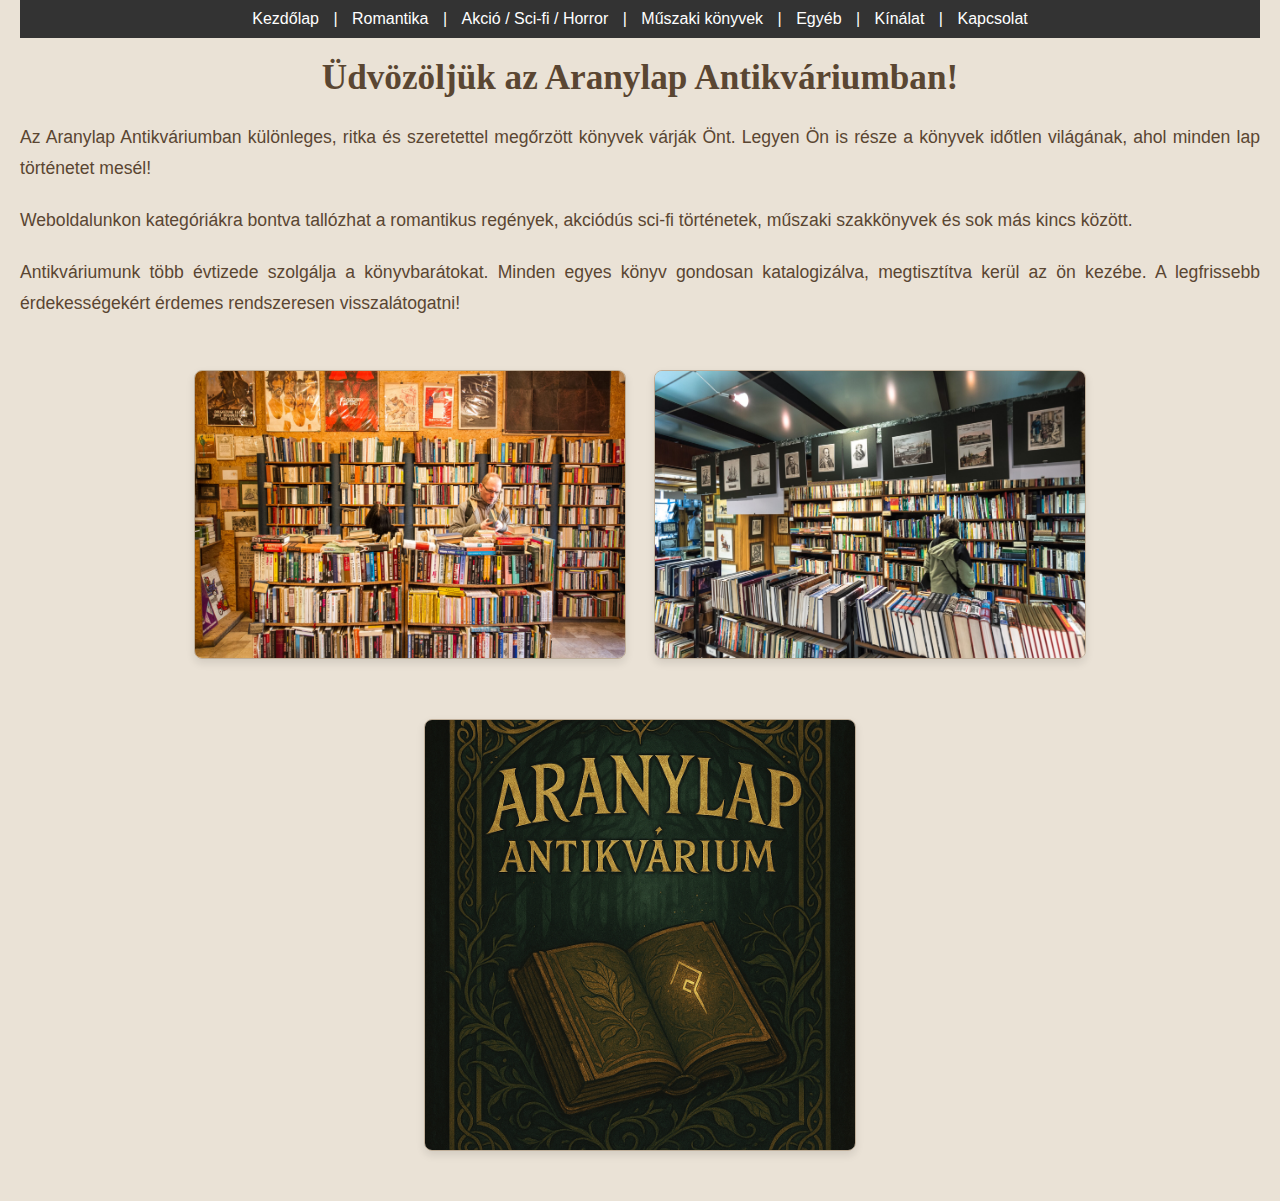
<file: index.html>
<!DOCTYPE html>
<html lang="hu">
<head>
  <meta charset="UTF-8">
  <title>Főoldal - Aranylap Antikvárium</title>
  <link rel="stylesheet" href="style.css">
</head>
<body>

 <div class="menu">
    <a href="index.html">Kezdőlap</a> |
    <a href="romantika.html">Romantika</a> |
    <a href="scifi.html">Akció / Sci-fi / Horror</a> |
    <a href="muszaki.html">Műszaki könyvek</a> |
    <a href="egyeb.html">Egyéb</a> |
	<a href="kinalat.html">Kínálat</a> |
    <a href="kapcsolat.html">Kapcsolat</a>
  </div>

 
  <h1>Üdvözöljük az Aranylap Antikváriumban!</h1>


  <p>Az Aranylap Antikváriumban különleges, ritka és szeretettel megőrzött könyvek várják Önt. Legyen Ön is része a könyvek időtlen világának, ahol minden lap történetet mesél!</p>

  <p>Weboldalunkon kategóriákra bontva tallózhat a romantikus regények, akciódús sci-fi történetek, műszaki szakkönyvek és sok más kincs között.</p>

  <p>Antikváriumunk több évtizede szolgálja a könyvbarátokat. Minden egyes könyv gondosan katalogizálva, megtisztítva kerül az ön kezébe. A legfrissebb érdekességekért érdemes rendszeresen visszalátogatni!</p>

<div class="gallery">
  <img src="pics/belso.jpg" alt="polc" width="300">
  <img src="pics/belso2.jpg" alt="polc" width="300">
  <img src="pics/aranylap.png" alt="polc" width="300">
  
</div>

</body>
</html>
</file>
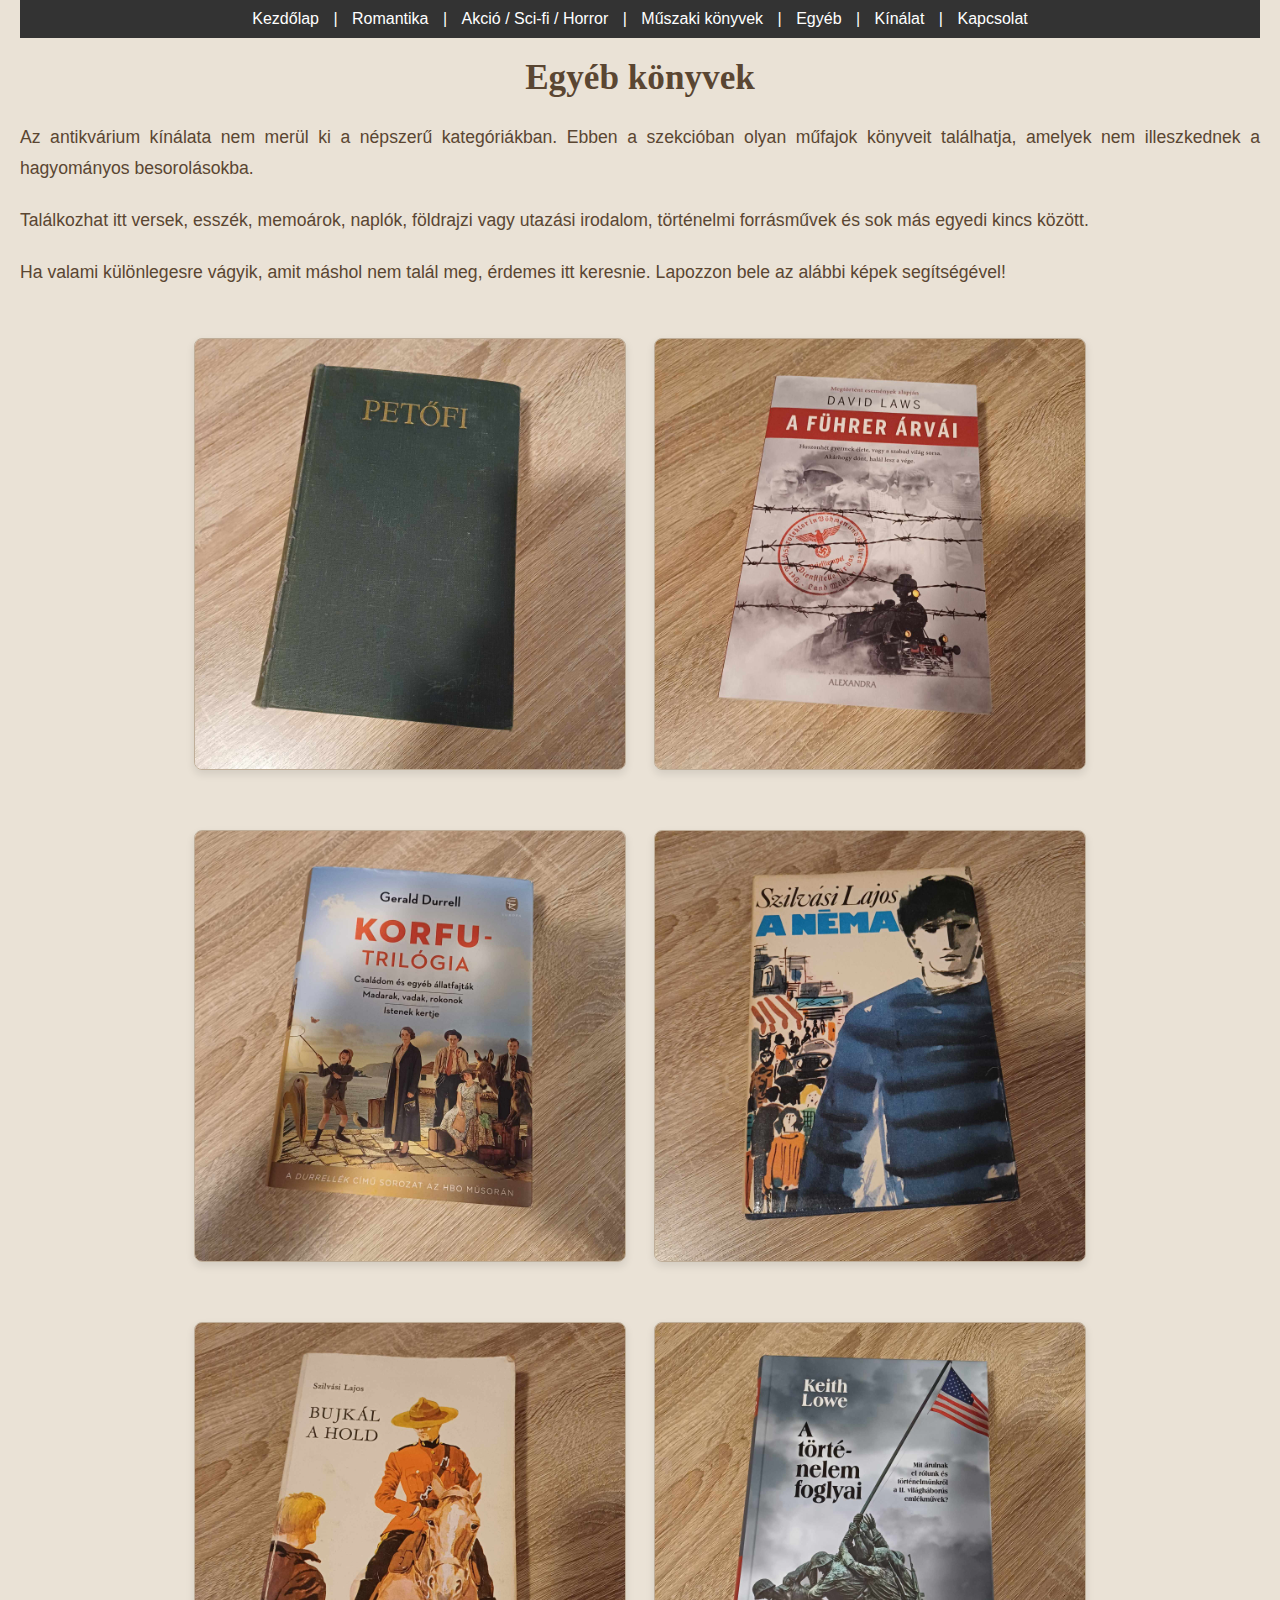
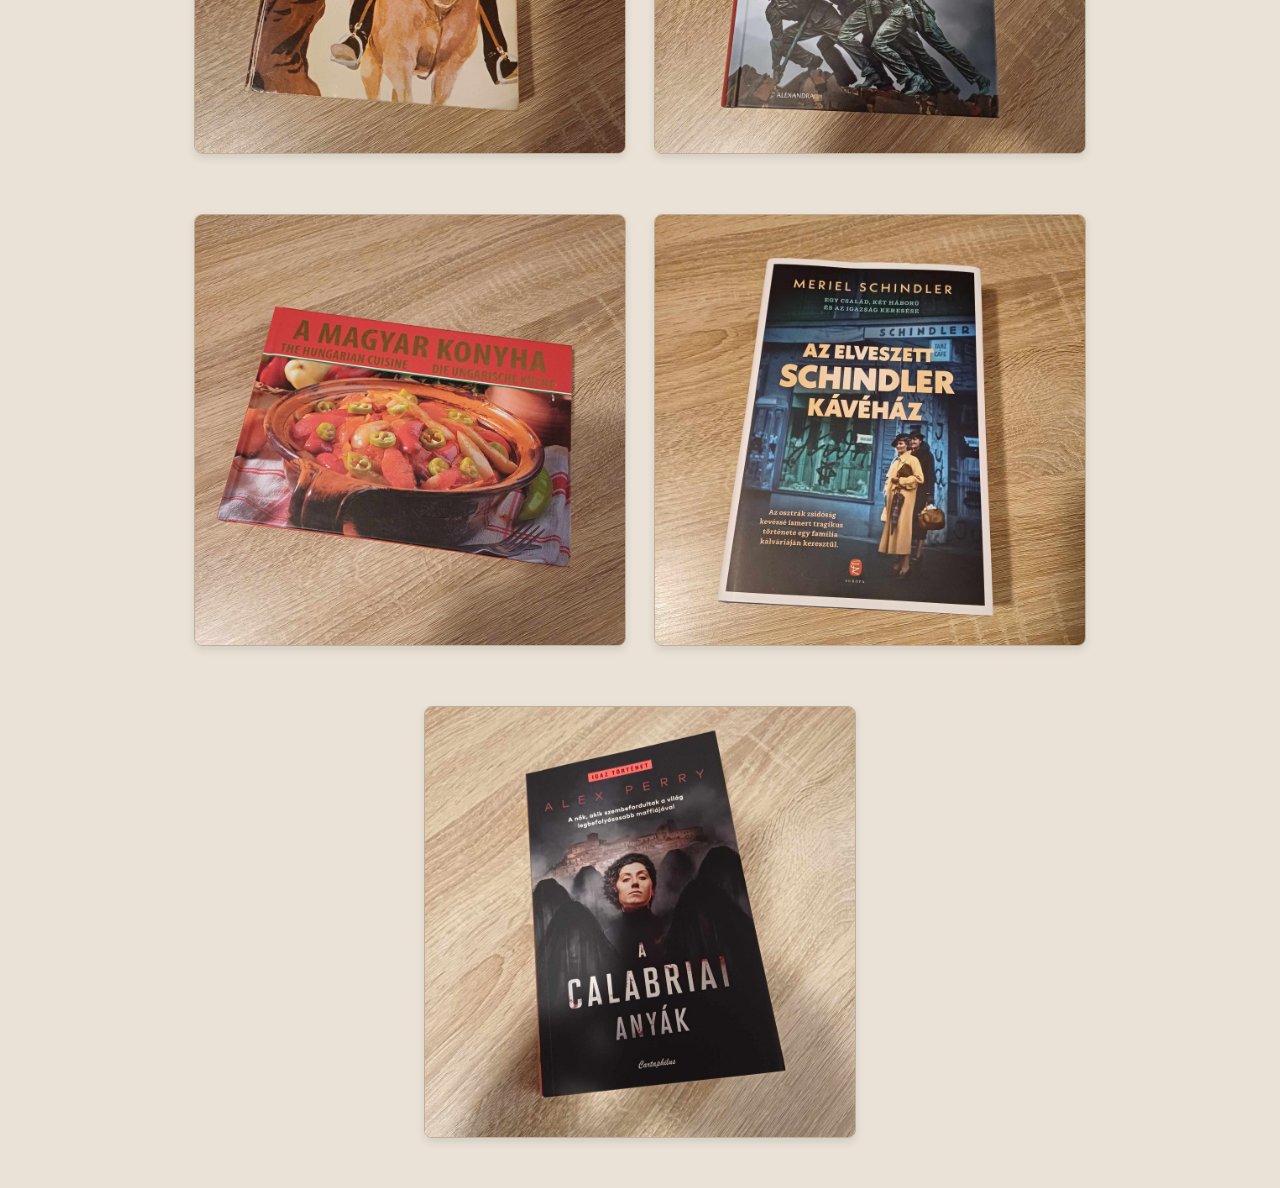
<file: egyeb.html>
<!DOCTYPE html>
<html lang="hu">
<head>
  <meta charset="UTF-8">
  <title>Egyéb könyvek - Aranylap Antikvárium</title>
  <link rel="stylesheet" href="style.css">
</head>
<body>

  <div class="menu">
    <a href="index.html">Kezdőlap</a> |
    <a href="romantika.html">Romantika</a> |
    <a href="scifi.html">Akció / Sci-fi / Horror</a> |
    <a href="muszaki.html">Műszaki könyvek</a> |
    <a href="egyeb.html">Egyéb</a> |
	<a href="kinalat.html">Kínálat</a> |
    <a href="kapcsolat.html">Kapcsolat</a>
  </div>


  <h1>Egyéb könyvek</h1>

  <p>Az antikvárium kínálata nem merül ki a népszerű kategóriákban. Ebben a szekcióban olyan műfajok könyveit találhatja, amelyek nem illeszkednek a hagyományos besorolásokba.</p>

  <p>Találkozhat itt versek, esszék, memoárok, naplók, földrajzi vagy utazási irodalom, történelmi forrásművek és sok más egyedi kincs között.</p>

  <p>Ha valami különlegesre vágyik, amit máshol nem talál meg, érdemes itt keresnie. Lapozzon bele az alábbi képek segítségével!</p>

<div class="gallery">
  <img src="pics/1 (1).jpg" alt="könyv" width="300">
  <img src="pics/1 (5).jpg" alt="könyv" width="300">
  <img src="pics/1 (11).jpg" alt="könyv" width="300">
  <img src="pics/1 (12).jpg" alt="könyv" width="300">
  <img src="pics/1 (15).jpg" alt="könyv" width="300">
  <img src="pics/1 (20).jpg" alt="könyv" width="300">
  <img src="pics/1 (22).jpg" alt="könyv" width="300">
  <img src="pics/1 (25).jpg" alt="könyv" width="300">
  <img src="pics/1 (26).jpg" alt="könyv" width="300">
</div>

</body>
</html>
</file>
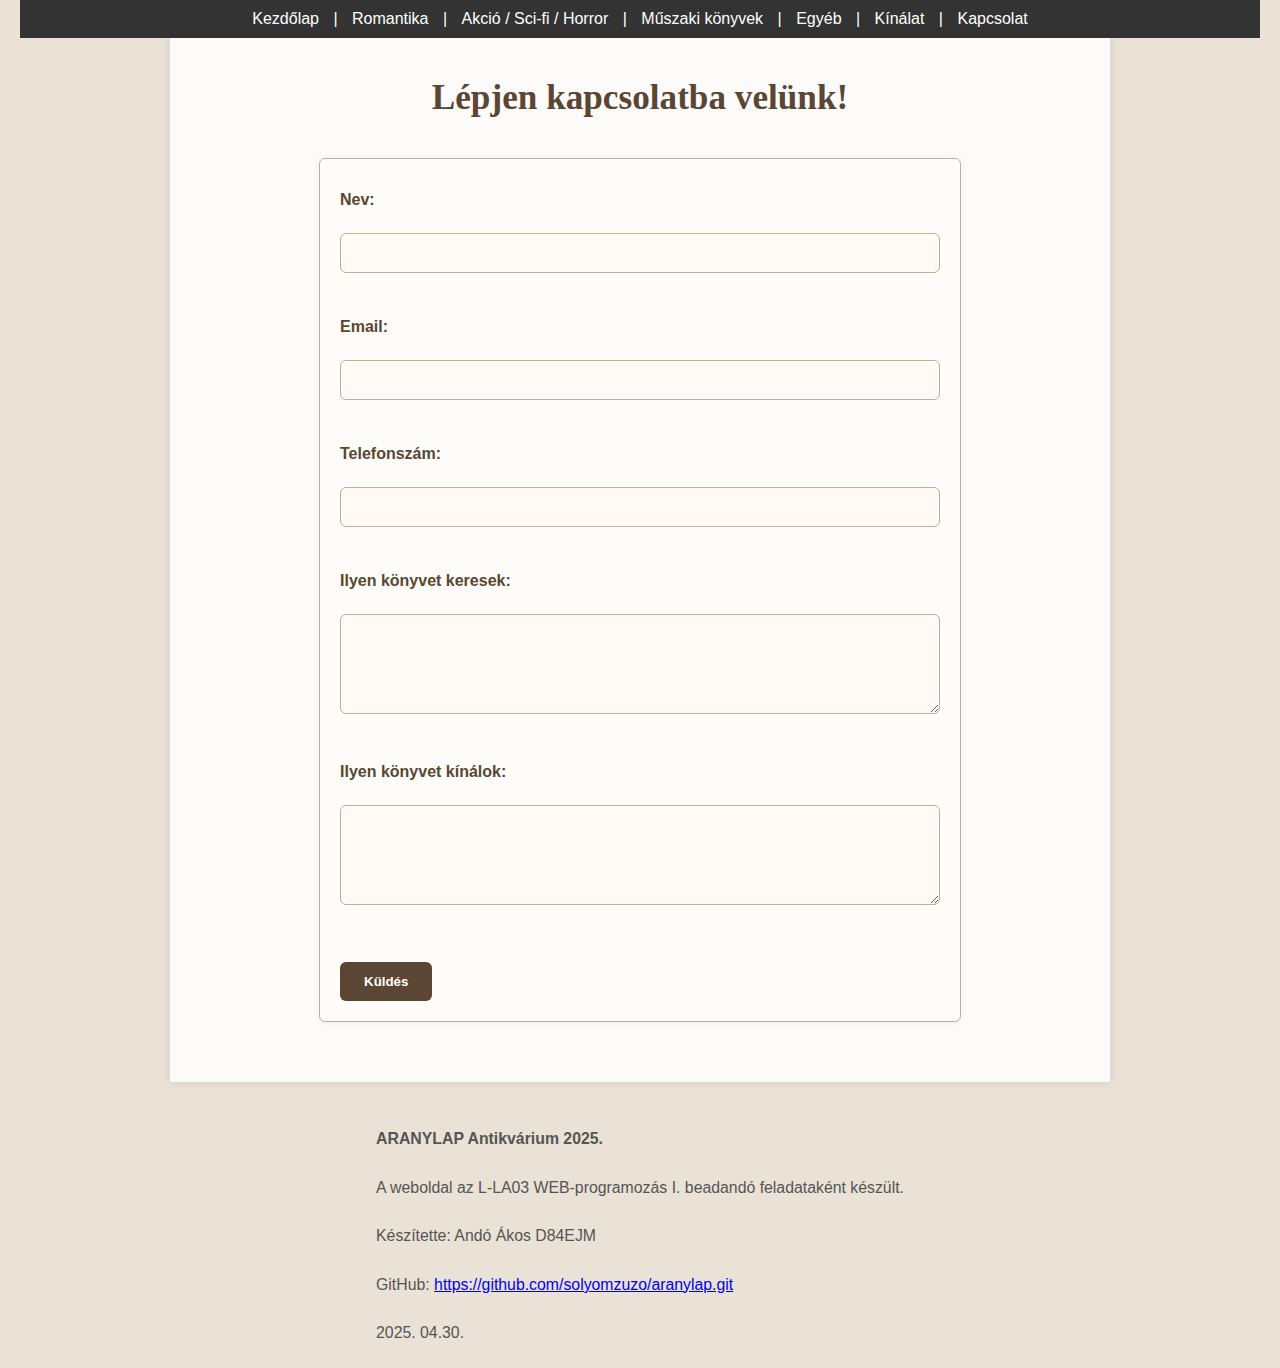
<file: kapcsolat.html>
<!DOCTYPE html>
<html lang="hu">
<head>
  <meta charset="UTF-8">
  <title>Kapcsolat - Aranylap Antikvárium</title>
  <link rel="stylesheet" href="style.css">
  <script src="ellenorzes.js" defer></script>
</head>
<body>
  
  <div class="menu">
    <a href="index.html">Kezdőlap</a> |
    <a href="romantika.html">Romantika</a> |
    <a href="scifi.html">Akció / Sci-fi / Horror</a> |
    <a href="muszaki.html">Műszaki könyvek</a> |
    <a href="egyeb.html">Egyéb</a> |
	<a href="kinalat.html">Kínálat</a> |
    <a href="kapcsolat.html">Kapcsolat</a>
  </div>

 
 <div class="container">
  <h1>Lépjen kapcsolatba velünk!</h1>

  <form id="kapcsolatForm">

    <label for="nev">Nev:</label><br>
    <input type="text" id="nev" name="nev" required><br><br>

    <label for="email">Email:</label><br>
    <input type="email" id="email" name="email" required><br><br>

    <label for="telefon">Telefonszám:</label><br>
    <input type="text" id="telefon" name="telefon" required><br><br>

    <label for="keres">Ilyen könyvet keresek:</label><br>
    <textarea id="keres" name="keres" required></textarea><br><br>

    <label for="kinal">Ilyen könyvet kínálok:</label><br>
    <textarea id="kinal" name="kinal" required></textarea><br><br>

    <input type="submit" value="Küldés">
  </form>
 </div>
	
<footer>
  <p><strong>ARANYLAP Antikvárium 2025.</strong></p>
  <p>A weboldal az L-LA03 WEB-programozás I. beadandó feladataként készült.</p>
  <p>Készítette: Andó Ákos D84EJM</p>
  <p>GitHub: <a href="https://github.com/solyomzuzo/aranylap.git" target="_blank">https://github.com/solyomzuzo/aranylap.git</a></p>
  <p>2025. 04.30.</p>
</footer>
	
</body>
</html>
</file>
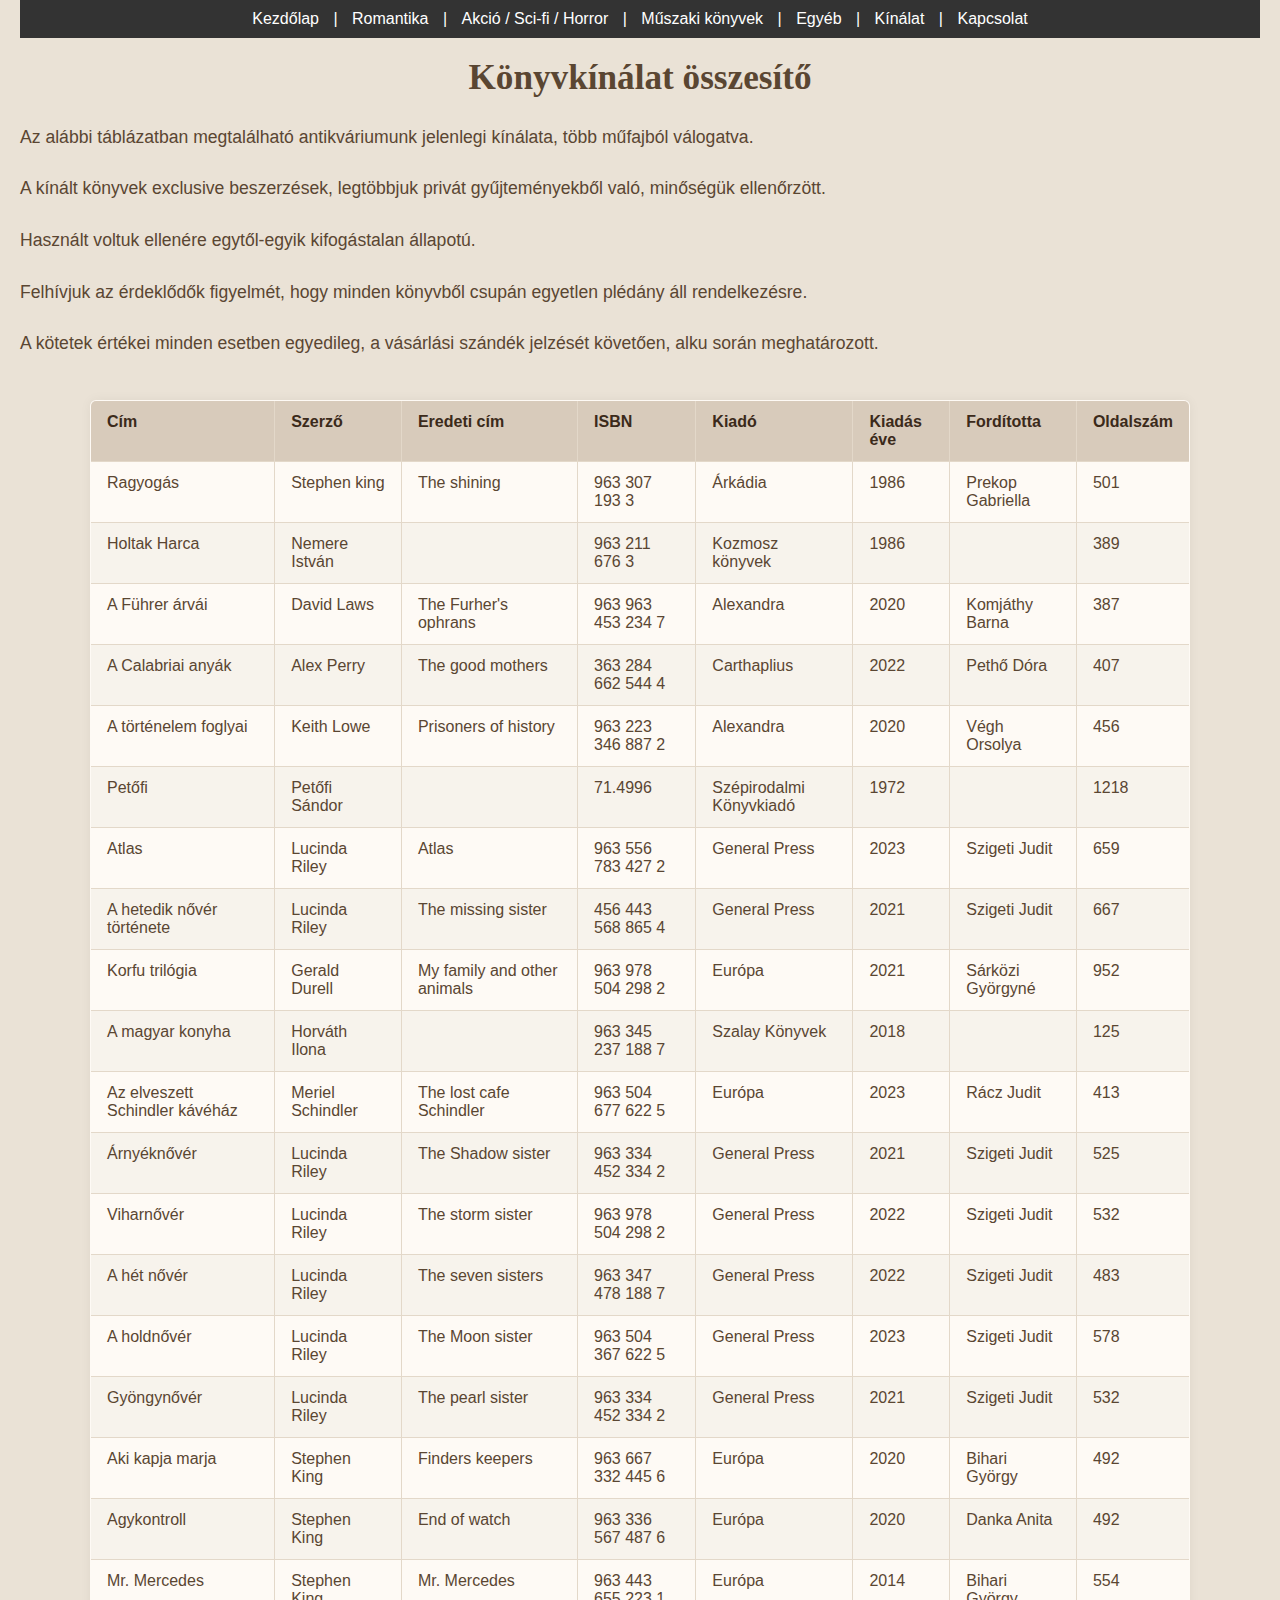
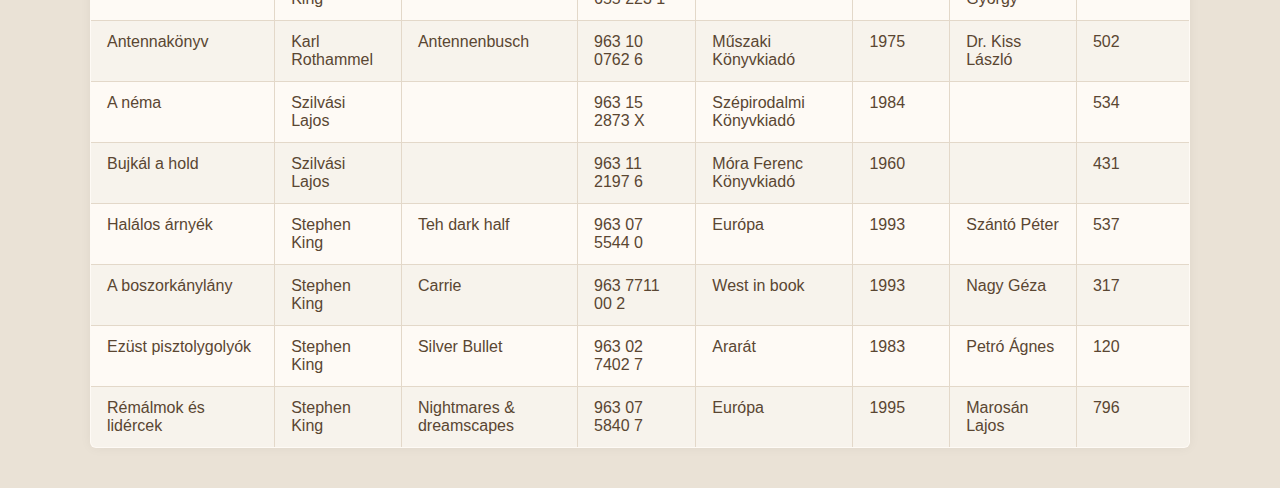
<file: kinalat.html>
<!DOCTYPE html>
<html lang="hu">
<head>
  <meta charset="UTF-8">
  <title>Könyvkínálat</title>
  <link rel="stylesheet" href="style.css">
</head>
<body>

  <div class="menu">
    <a href="index.html">Kezdőlap</a> |
    <a href="romantika.html">Romantika</a> |
    <a href="scifi.html">Akció / Sci-fi / Horror</a> |
    <a href="muszaki.html">Műszaki könyvek</a> |
    <a href="egyeb.html">Egyéb</a> |
	<a href="kinalat.html">Kínálat</a> |
    <a href="kapcsolat.html">Kapcsolat</a>
  </div>


    <h1>Könyvkínálat összesítő</h1>
    <p>Az alábbi táblázatban megtalálható antikváriumunk jelenlegi kínálata, több műfajból válogatva.</p>
	<p>A kínált könyvek exclusive beszerzések, legtöbbjuk privát gyűjteményekből való, minőségük ellenőrzött.</p>
	<p>Használt voltuk ellenére egytől-egyik kifogástalan állapotú.</p>
	<p>Felhívjuk az érdeklődők figyelmét, hogy minden könyvből csupán egyetlen plédány áll rendelkezésre.</p>
	<p>A kötetek értékei minden esetben egyedileg, a vásárlási szándék jelzését követően, alku során meghatározott.</p>


    <table border="1" class="dataframe konyvtabla">
  <thead>
    <tr style="text-align: right;">
      <th>Cím</th>
      <th>Szerző</th>
      <th>Eredeti cím</th>
      <th>ISBN</th>
      <th>Kiadó</th>
      <th>Kiadás éve</th>
      <th>Fordította</th>
      <th>Oldalszám</th>
    </tr>
  </thead>
  <tbody>
    <tr>
      <td>Ragyogás</td>
      <td>Stephen king</td>
      <td>The shining</td>
      <td>963 307 193 3</td>
      <td>Árkádia</td>
      <td>1986</td>
      <td>Prekop Gabriella</td>
      <td>501</td>
    </tr>
    <tr>
      <td>Holtak Harca</td>
      <td>Nemere István</td>
      <td></td>
      <td>963 211 676 3</td>
      <td>Kozmosz könyvek</td>
      <td>1986</td>
      <td></td>
      <td>389</td>
    </tr>
    <tr>
      <td>A Führer árvái</td>
      <td>David Laws</td>
      <td>The Furher's ophrans</td>
      <td>963 963 453 234 7</td>
      <td>Alexandra</td>
      <td>2020</td>
      <td>Komjáthy Barna</td>
      <td>387</td>
    </tr>
    <tr>
      <td>A Calabriai anyák</td>
      <td>Alex Perry</td>
      <td>The good mothers</td>
      <td>363 284 662 544 4</td>
      <td>Carthaplius</td>
      <td>2022</td>
      <td>Pethő Dóra</td>
      <td>407</td>
    </tr>
    <tr>
      <td>A történelem foglyai</td>
      <td>Keith Lowe</td>
      <td>Prisoners of history</td>
      <td>963 223 346 887 2</td>
      <td>Alexandra</td>
      <td>2020</td>
      <td>Végh Orsolya</td>
      <td>456</td>
    </tr>
    <tr>
      <td>Petőfi</td>
      <td>Petőfi Sándor</td>
      <td></td>
      <td>71.4996</td>
      <td>Szépirodalmi Könyvkiadó</td>
      <td>1972</td>
      <td></td>
      <td>1218</td>
    </tr>
    <tr>
      <td>Atlas</td>
      <td>Lucinda Riley</td>
      <td>Atlas</td>
      <td>963 556 783 427 2</td>
      <td>General Press</td>
      <td>2023</td>
      <td>Szigeti Judit</td>
      <td>659</td>
    </tr>
    <tr>
      <td>A hetedik nővér története</td>
      <td>Lucinda Riley</td>
      <td>The missing sister</td>
      <td>456 443 568 865 4</td>
      <td>General Press</td>
      <td>2021</td>
      <td>Szigeti Judit</td>
      <td>667</td>
    </tr>
    <tr>
      <td>Korfu trilógia</td>
      <td>Gerald Durell</td>
      <td>My family and other animals</td>
      <td>963 978 504 298 2</td>
      <td>Európa</td>
      <td>2021</td>
      <td>Sárközi Györgyné</td>
      <td>952</td>
    </tr>
    <tr>
      <td>A magyar konyha</td>
      <td>Horváth Ilona</td>
      <td></td>
      <td>963 345 237 188 7</td>
      <td>Szalay Könyvek</td>
      <td>2018</td>
      <td></td>
      <td>125</td>
    </tr>
    <tr>
      <td>Az elveszett Schindler kávéház</td>
      <td>Meriel Schindler</td>
      <td>The lost cafe Schindler</td>
      <td>963 504 677 622 5</td>
      <td>Európa</td>
      <td>2023</td>
      <td>Rácz Judit</td>
      <td>413</td>
    </tr>
    <tr>
      <td>Árnyéknővér</td>
      <td>Lucinda Riley</td>
      <td>The Shadow sister</td>
      <td>963 334 452 334 2</td>
      <td>General Press</td>
      <td>2021</td>
      <td>Szigeti Judit</td>
      <td>525</td>
    </tr>
    <tr>
      <td>Viharnővér</td>
      <td>Lucinda Riley</td>
      <td>The storm sister</td>
      <td>963 978 504 298 2</td>
      <td>General Press</td>
      <td>2022</td>
      <td>Szigeti Judit</td>
      <td>532</td>
    </tr>
    <tr>
      <td>A hét nővér</td>
      <td>Lucinda Riley</td>
      <td>The seven sisters</td>
      <td>963 347 478 188 7</td>
      <td>General Press</td>
      <td>2022</td>
      <td>Szigeti Judit</td>
      <td>483</td>
    </tr>
    <tr>
      <td>A holdnővér</td>
      <td>Lucinda Riley</td>
      <td>The Moon sister</td>
      <td>963 504 367 622 5</td>
      <td>General Press</td>
      <td>2023</td>
      <td>Szigeti Judit</td>
      <td>578</td>
    </tr>
    <tr>
      <td>Gyöngynővér</td>
      <td>Lucinda Riley</td>
      <td>The pearl sister</td>
      <td>963 334 452 334 2</td>
      <td>General Press</td>
      <td>2021</td>
      <td>Szigeti Judit</td>
      <td>532</td>
    </tr>
    <tr>
      <td>Aki kapja marja</td>
      <td>Stephen King</td>
      <td>Finders keepers</td>
      <td>963 667  332 445 6</td>
      <td>Európa</td>
      <td>2020</td>
      <td>Bihari György</td>
      <td>492</td>
    </tr>
    <tr>
      <td>Agykontroll</td>
      <td>Stephen King</td>
      <td>End of watch</td>
      <td>963 336 567 487 6</td>
      <td>Európa</td>
      <td>2020</td>
      <td>Danka Anita</td>
      <td>492</td>
    </tr>
    <tr>
      <td>Mr. Mercedes</td>
      <td>Stephen King</td>
      <td>Mr. Mercedes</td>
      <td>963 443 655 223 1</td>
      <td>Európa</td>
      <td>2014</td>
      <td>Bihari György</td>
      <td>554</td>
    </tr>
    <tr>
      <td>Antennakönyv</td>
      <td>Karl Rothammel</td>
      <td>Antennenbusch</td>
      <td>963 10 0762 6</td>
      <td>Műszaki Könyvkiadó</td>
      <td>1975</td>
      <td>Dr. Kiss László</td>
      <td>502</td>
    </tr>
    <tr>
      <td>A néma</td>
      <td>Szilvási Lajos</td>
      <td></td>
      <td>963 15 2873 X</td>
      <td>Szépirodalmi Könyvkiadó</td>
      <td>1984</td>
      <td></td>
      <td>534</td>
    </tr>
    <tr>
      <td>Bujkál a hold</td>
      <td>Szilvási Lajos</td>
      <td></td>
      <td>963 11 2197 6</td>
      <td>Móra Ferenc Könyvkiadó</td>
      <td>1960</td>
      <td></td>
      <td>431</td>
    </tr>
    <tr>
      <td>Halálos árnyék</td>
      <td>Stephen King</td>
      <td>Teh dark half</td>
      <td>963 07 5544 0</td>
      <td>Európa</td>
      <td>1993</td>
      <td>Szántó Péter</td>
      <td>537</td>
    </tr>
    <tr>
      <td>A boszorkánylány</td>
      <td>Stephen King</td>
      <td>Carrie</td>
      <td>963 7711 00 2</td>
      <td>West in book</td>
      <td>1993</td>
      <td>Nagy Géza</td>
      <td>317</td>
    </tr>
    <tr>
      <td>Ezüst pisztolygolyók</td>
      <td>Stephen King</td>
      <td>Silver Bullet</td>
      <td>963 02 7402 7</td>
      <td>Ararát</td>
      <td>1983</td>
      <td>Petró Ágnes</td>
      <td>120</td>
    </tr>
    <tr>
      <td>Rémálmok és lidércek</td>
      <td>Stephen King</td>
      <td>Nightmares &amp; dreamscapes</td>
      <td>963 07 5840 7</td>
      <td>Európa</td>
      <td>1995</td>
      <td>Marosán Lajos</td>
      <td>796</td>
    </tr>
  </tbody>
</table>

</body>
</html>
</file>
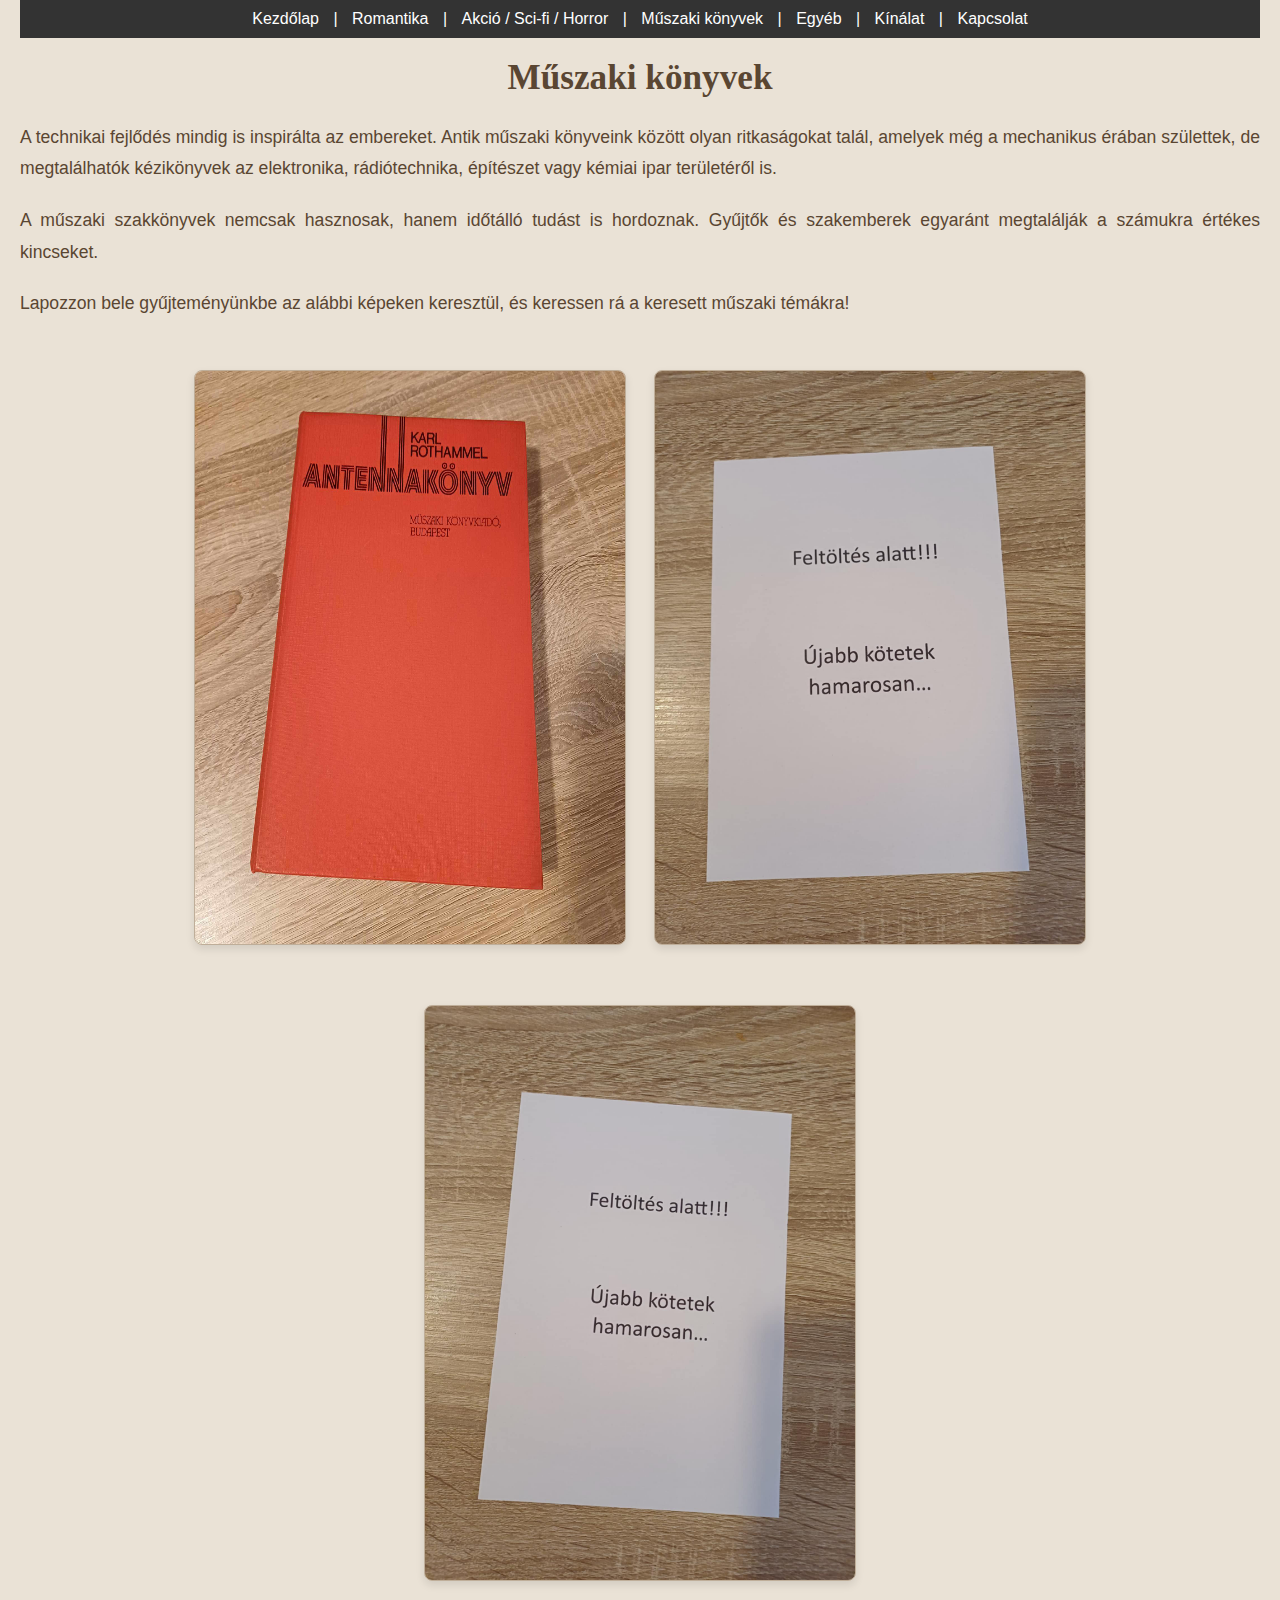
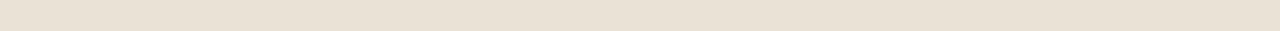
<file: muszaki.html>
<!DOCTYPE html>
<html lang="hu">
<head>
  <meta charset="UTF-8">
  <title>Műszaki könyvek - Aranylap Antikvárium</title>
  <link rel="stylesheet" href="style.css">
</head>
<body>

  <div class="menu">
    <a href="index.html">Kezdőlap</a> |
    <a href="romantika.html">Romantika</a> |
    <a href="scifi.html">Akció / Sci-fi / Horror</a> |
    <a href="muszaki.html">Műszaki könyvek</a> |
    <a href="egyeb.html">Egyéb</a> |
	<a href="kinalat.html">Kínálat</a> |
    <a href="kapcsolat.html">Kapcsolat</a>
  </div>

  
  <h1>Műszaki könyvek</h1>

  <p>A technikai fejlődés mindig is inspirálta az embereket. Antik műszaki könyveink között olyan ritkaságokat talál, amelyek még a mechanikus érában születtek, de megtalálhatók kézikönyvek az elektronika, rádiótechnika, építészet vagy kémiai ipar területéről is.</p>

  <p>A műszaki szakkönyvek nemcsak hasznosak, hanem időtálló tudást is hordoznak. Gyűjtők és szakemberek egyaránt megtalálják a számukra értékes kincseket.</p>

  <p>Lapozzon bele gyűjteményünkbe az alábbi képeken keresztül, és keressen rá a keresett műszaki témákra!</p>

 <div class="gallery">
  <img src="pics/1 (13).jpg" alt="konyv" width="300">
  <img src="pics/feltoltes_alatt1.jpg" alt="konyv" width="300">
  <img src="pics/feltoltes_alatt2.jpg" alt="konyv" width="300">
</div>

</body>
</html>
</file>
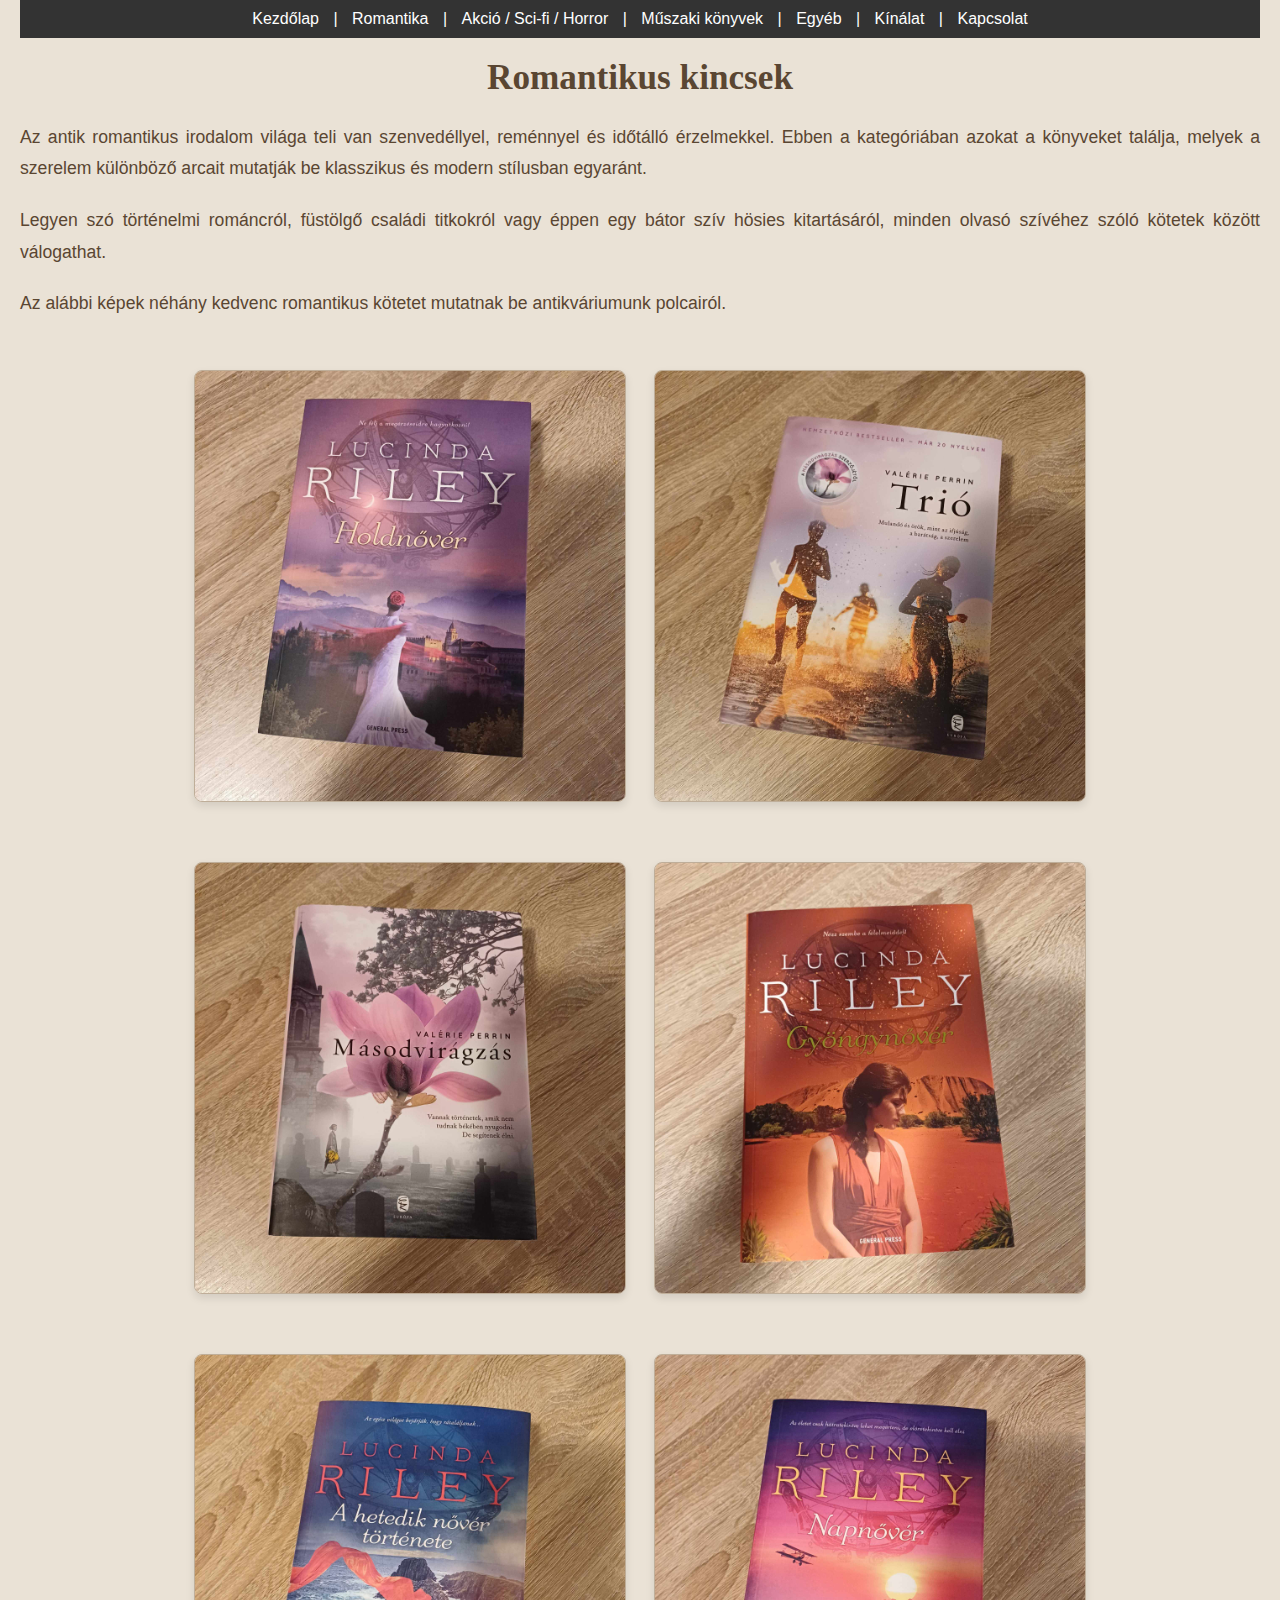
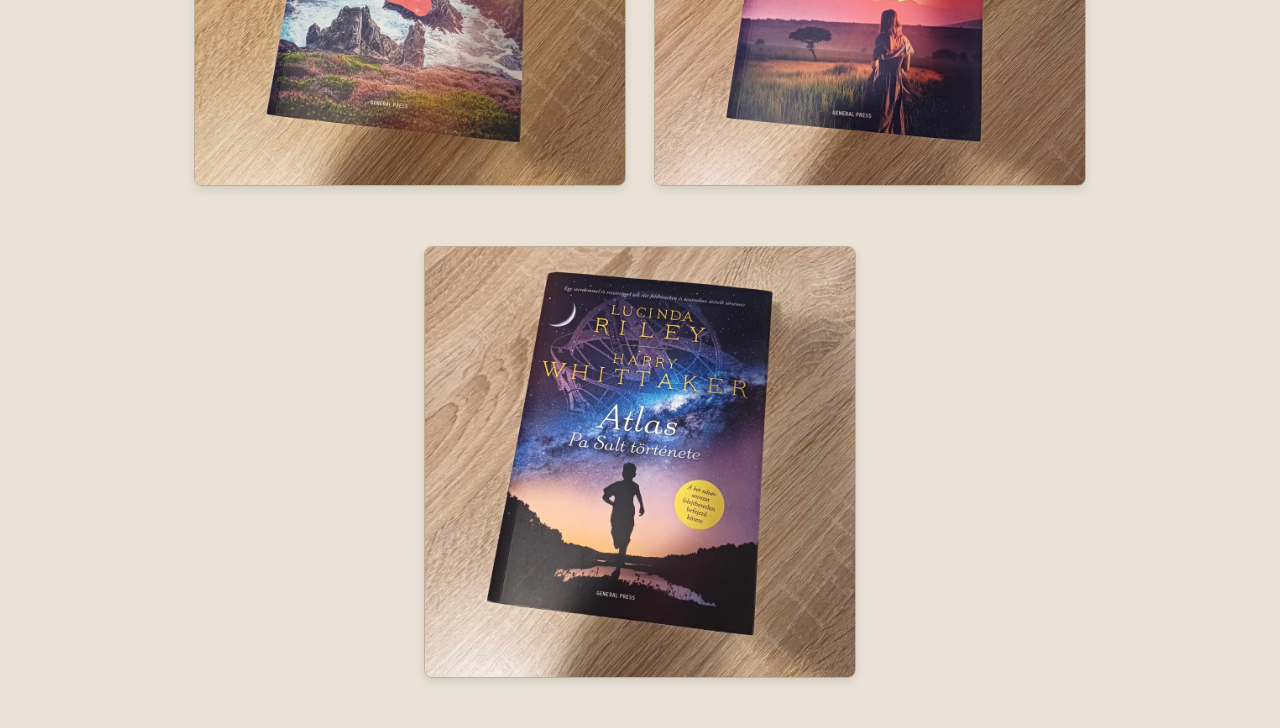
<file: romantika.html>
<!DOCTYPE html>
<html lang="hu">
<head>
  <meta charset="UTF-8">
  <title>Romantika - Aranylap Antikvárium</title>
  <link rel="stylesheet" href="style.css">
</head>
<body>
 
  <div class="menu">
    <a href="index.html">Kezdőlap</a> |
    <a href="romantika.html">Romantika</a> |
    <a href="scifi.html">Akció / Sci-fi / Horror</a> |
    <a href="muszaki.html">Műszaki könyvek</a> |
    <a href="egyeb.html">Egyéb</a> |
	<a href="kinalat.html">Kínálat</a> |
    <a href="kapcsolat.html">Kapcsolat</a>
  </div>


  <h1>Romantikus kincsek</h1>

  <p>Az antik romantikus irodalom világa teli van szenvedéllyel, reménnyel és időtálló érzelmekkel. Ebben a kategóriában azokat a könyveket találja, melyek a szerelem különböző arcait mutatják be klasszikus és modern stílusban egyaránt.</p>

  <p>Legyen szó történelmi románcról, füstölgő családi titkokról vagy éppen egy bátor szív hösies kitartásáról, minden olvasó szívéhez szóló kötetek között válogathat.</p>

  <p>Az alábbi képek néhány kedvenc romantikus kötetet mutatnak be antikváriumunk polcairól.</p>

<div class="gallery">
  <img src="pics/1 (9).jpg" alt="köny" width="300">
  <img src="pics/1 (14).jpg" alt="könyv" width="300">
  <img src="pics/1 (16).jpg" alt="könyv" width="300">
  <img src="pics/1 (17).jpg" alt="könyv" width="300">
  <img src="pics/1 (21).jpg" alt="könyv" width="300">
  <img src="pics/1 (23).jpg" alt="könyv" width="300">
  <img src="pics/1 (24).jpg" alt="könyv" width="300">
 </div>
 
 
</body>
</html>
</file>
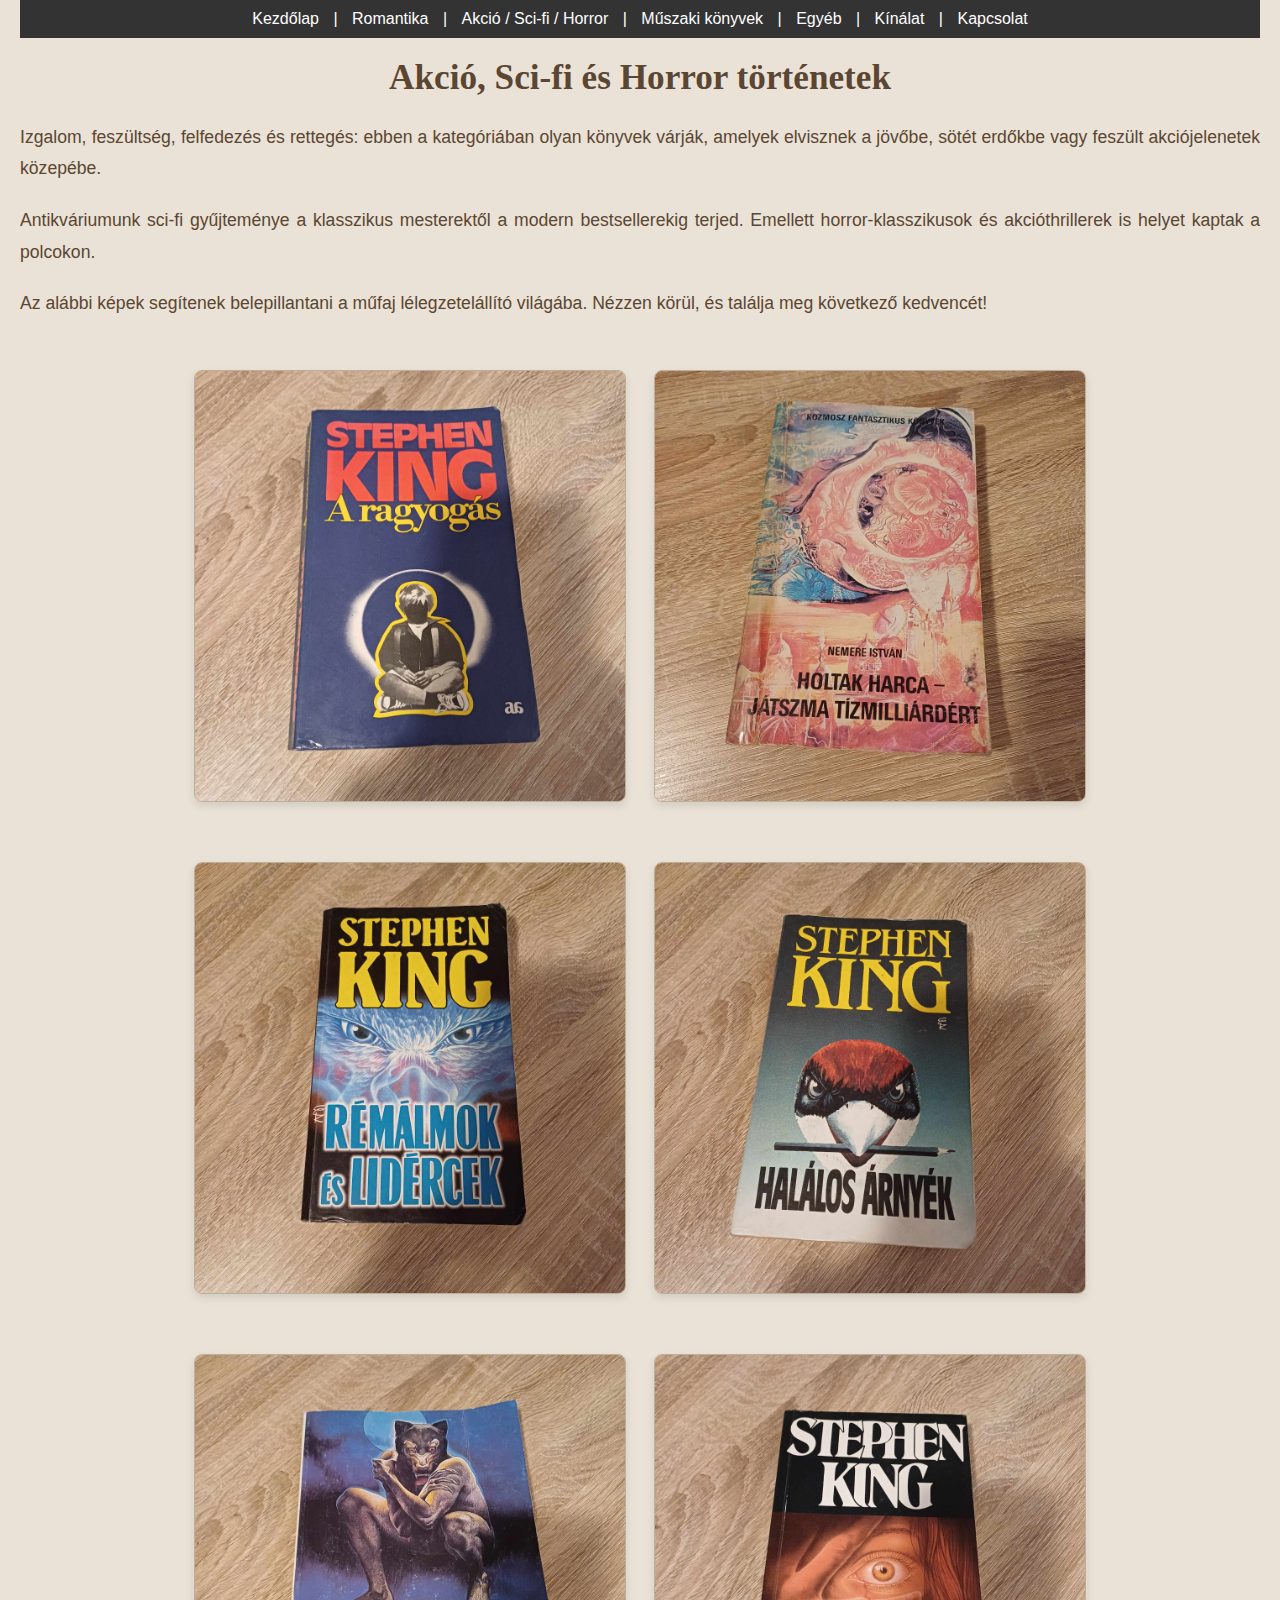
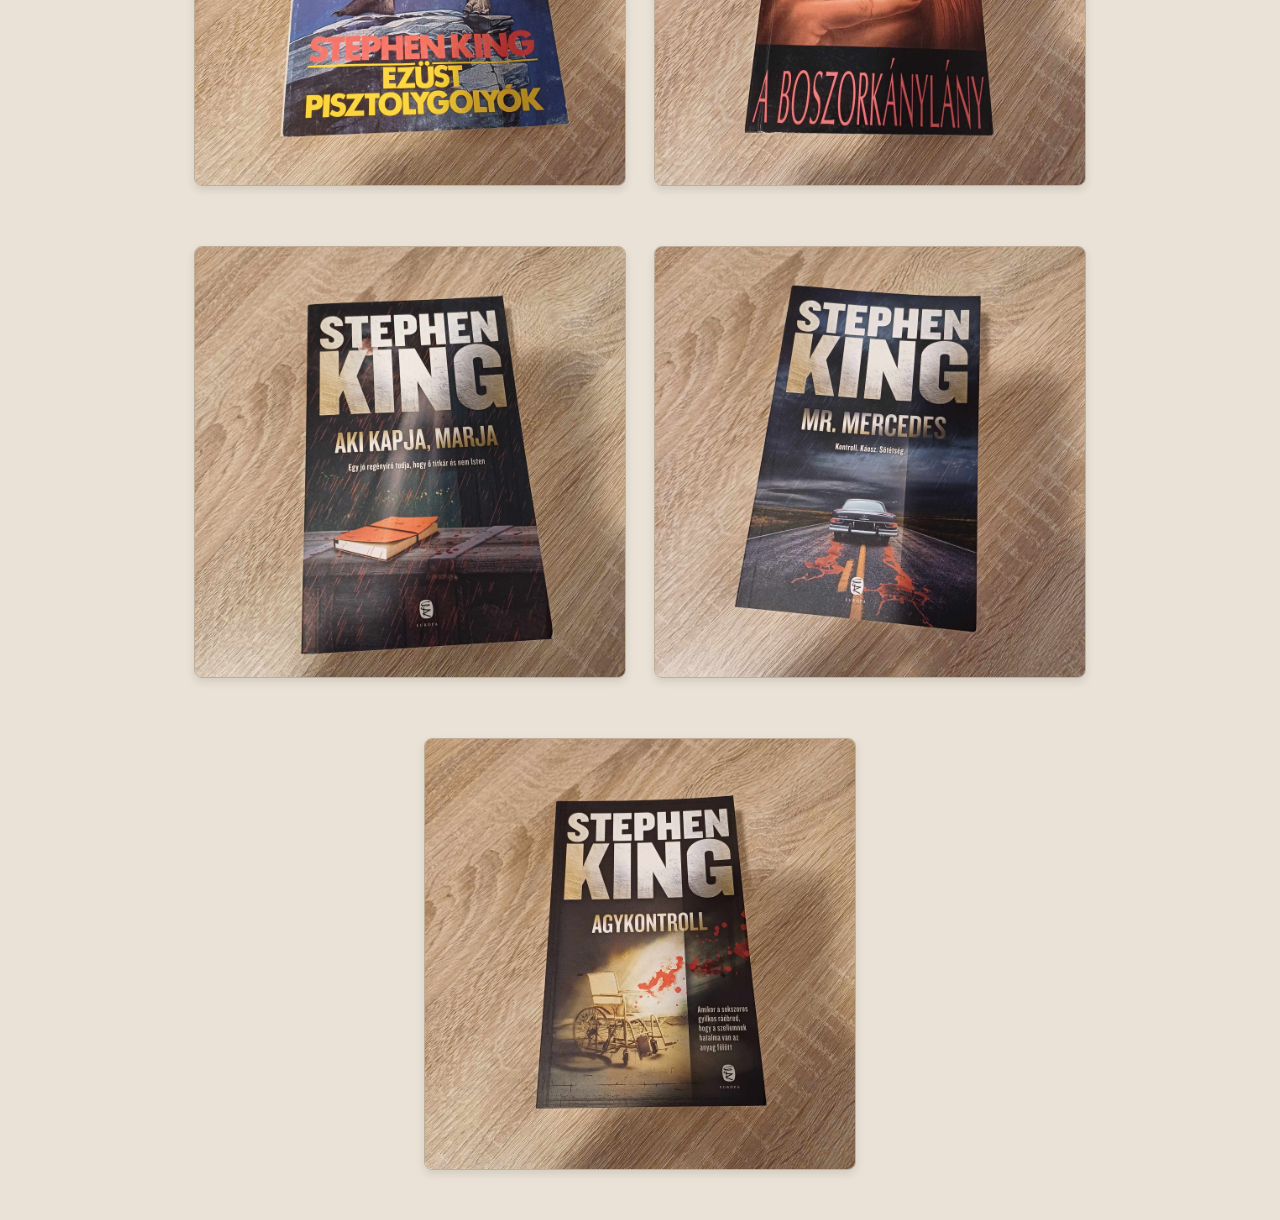
<file: scifi.html>
<!DOCTYPE html>
<html lang="hu">
<head>
  <meta charset="UTF-8">
  <title>Akció / Sci-fi / Horror - Aranylap Antikvárium</title>
  <link rel="stylesheet" href="style.css">
</head>
<body>
 
  <div class="menu">
    <a href="index.html">Kezdőlap</a> |
    <a href="romantika.html">Romantika</a> |
    <a href="scifi.html">Akció / Sci-fi / Horror</a> |
    <a href="muszaki.html">Műszaki könyvek</a> |
    <a href="egyeb.html">Egyéb</a> |
	<a href="kinalat.html">Kínálat</a> |
    <a href="kapcsolat.html">Kapcsolat</a>
  </div>


  <h1>Akció, Sci-fi és Horror történetek</h1>

  <p>Izgalom, feszültség, felfedezés és rettegés: ebben a kategóriában olyan könyvek várják, amelyek elvisznek a jövőbe, sötét erdőkbe vagy feszült akciójelenetek közepébe.</p>

  <p>Antikváriumunk sci-fi gyűjteménye a klasszikus mesterektől a modern bestsellerekig terjed. Emellett horror-klasszikusok és akcióthrillerek is helyet kaptak a polcokon.</p>

  <p>Az alábbi képek segítenek belepillantani a műfaj lélegzetelállító világába. Nézzen körül, és találja meg következő kedvencét!</p>

<div class="gallery">
  <img src="pics/1 (2).jpg" alt="könyv" width="300">
  <img src="pics/1 (3).jpg" alt="könyv" width="300">
  <img src="pics/1 (4).jpg" alt="könyv" width="300">
  <img src="pics/1 (6).jpg" alt="könyv" width="300">
  <img src="pics/1 (7).jpg" alt="könyv" width="300">
  <img src="pics/1 (8).jpg" alt="könyv" width="300">
  <img src="pics/1 (10).jpg" alt="könyv" width="300">
  <img src="pics/1 (18).jpg" alt="könyv" width="300">
  <img src="pics/1 (19).jpg" alt="könyv" width="300">
 </div>
  
  
</body>
</html>
</file>
<file: style.css>
body {
    font-family: Arial, sans-serif;
    background-color: #eae2d6;
    margin: 0;
    padding: 0 20px;
    color: #5a4632;
}
.container {
    max-width: 900px;
    margin: 0 auto;
    padding: 20px;
    background-color: rgba(255, 255, 255, 0.85);
    box-shadow: 0 0 10px rgba(0,0,0,0.1);
}
.menu {
    background-color: #333;
    color: white;
    padding: 10px;
    text-align: center;
}

    .menu a {
        color: white;
        text-decoration: none;
        margin: 0 10px;
    }

        .menu a:hover {
            text-decoration: underline;
        }
h1 {
    font-family: 'Playfair Display', serif;
    font-size: 2.2em;
    color: #5a4632;
    margin-top: 20px;
    text-align: center;
}

p {
    line-height: 1.8;
    margin-bottom: 20px;
    font-size: 1.1em;
    text-align: justify;
}
img {
    display: block;
    max-width: 100%;
    height: auto;
    margin: 20px auto;
    border: 1px solid #bfae99;
    border-radius: 8px;
    box-shadow: 0 4px 8px rgba(0,0,0,0.1);
}
form {
    background-color: #fdfcf9;
    padding: 20px;
    border: 1px solid #bfae99;
    border-radius: 6px;
    box-shadow: 0 0 8px rgba(0,0,0,0.05);
    max-width: 600px;
    margin: 40px auto;
}
input[type="text"],
input[type="email"],
textarea {
    width: 100%;
    padding: 10px;
    margin-bottom: 15px;
    border: 1px solid #bfae99;
    border-radius: 4px;
    background-color: #fffaf5;
    font-size: 1em;
}
input[type="submit"] {
    background-color: #5a4632;
    color: white;
    padding: 10px 20px;
    border: none;
    cursor: pointer;
    border-radius: 4px;
    font-weight: bold;
}

    input[type="submit"]:hover {
        background-color: #7a6148;
    }
.gallery {
    display: flex;
    flex-wrap: wrap;
    justify-content: center;
    gap: 20px;
    margin: 30px auto;
    max-width: 900px;
}

    .gallery img {
        flex: 0 1 calc(50% - 20px);
        max-width: 100%;
        height: auto;
        border: 1px solid #bfae99;
        border-radius: 8px;
        box-shadow: 0 4px 8px rgba(0,0,0,0.1);
    }
.konyvtabla {
    margin: 40px auto;
    border-collapse: collapse;
    width: 95%;
    max-width: 1100px;
    background-color: #fefaf5;
    font-size: 1em;
    box-shadow: 0 0 12px rgba(0, 0, 0, 0.05);
    border: 1px solid #d5c7b2;
    border-radius: 6px;
    overflow: hidden;
}

    .konyvtabla th,
    .konyvtabla td {
        padding: 12px 16px;
        border: 1px solid #e3d8c9;
        text-align: left;
        vertical-align: top;
    }

    .konyvtabla thead {
        background-color: #d8cbbb;
        color: #3b2a1a;
        font-weight: bold;
    }

    .konyvtabla tbody tr:nth-child(even) {
        background-color: #f7f3ec;
    }

    .konyvtabla tbody tr:hover {
        background-color: #ece3d8;
    }
form label {
    display: block;
    margin: 12px 0 6px;
    font-weight: bold;
    color: #5a4632;
}

form input[type="text"],
form input[type="email"],
form textarea {
    width: 100%;
    padding: 10px;
    border: 1px solid #bfae99;
    border-radius: 6px;
    background-color: #fffaf5;
    font-size: 1em;
    box-sizing: border-box;
}

form textarea {
    min-height: 100px;
    resize: vertical;
}

form input[type="submit"] {
    background-color: #5a4632;
    color: white;
    padding: 12px 24px;
    border: none;
    border-radius: 6px;
    cursor: pointer;
    font-weight: bold;
    margin-top: 20px;
    transition: background-color 0.3s ease;
}

    form input[type="submit"]:hover {
        background-color: #7a6148;
    }
footer {
    width: fit-content;
    margin: 3em auto 0 auto;
    font-size: 0.9em;
    color: #555;
    text-align: center;
}
</file>
